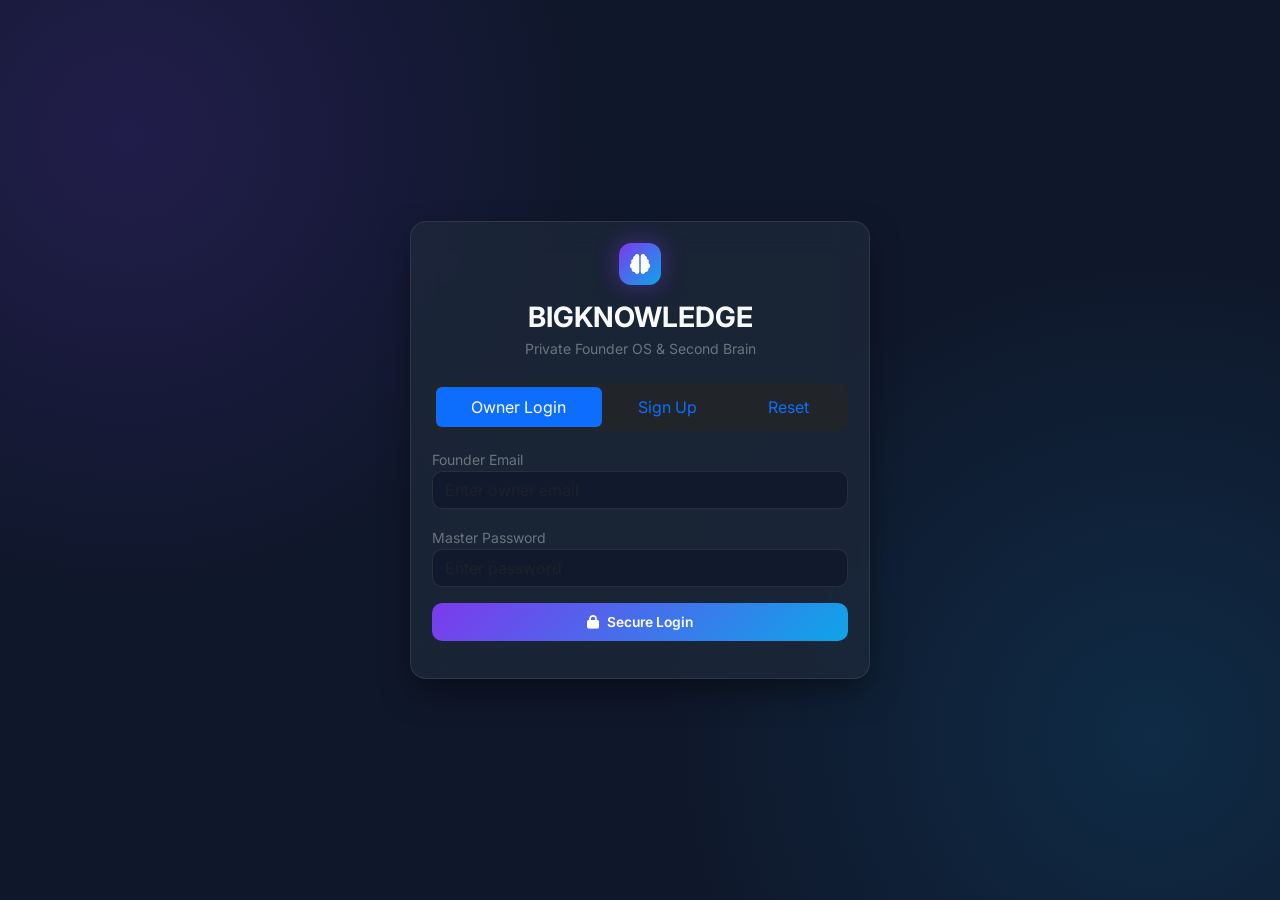
<file: login.html>
<!DOCTYPE html>
<html lang="en" data-theme="dark">
<head>
  <meta charset="UTF-8">
  <meta name="viewport" content="width=device-width, initial-scale=1.0">
  <title>Authentication — BIGKNOWLEDGE Founder OS</title>
  <link href="https://cdn.jsdelivr.net/npm/bootstrap@5.3.3/dist/css/bootstrap.min.css" rel="stylesheet">
  <link href="https://cdnjs.cloudflare.com/ajax/libs/font-awesome/6.5.2/css/all.min.css" rel="stylesheet">
  <link href="https://fonts.googleapis.com/css2?family=Inter:wght@400;600;700;800&display=swap" rel="stylesheet">
  <link href="/static/css/style.css" rel="stylesheet">
<body class="d-flex align-items-center justify-content-center min-vh-100 p-3">

  <div class="glass-card" style="max-width: 460px; width: 100%;">
    <div class="text-center mb-4">
      <div class="brand-icon mx-auto mb-3"><i class="fa-solid fa-brain"></i></div>
      <h3 class="fw-bold mb-1">BIGKNOWLEDGE</h3>
      <p class="small text-secondary mb-0">Private Founder OS & Second Brain</p>
    </div>

    <ul class="nav nav-pills nav-fill mb-3 bg-dark p-1 rounded-3" role="tablist">
      <li class="nav-item"><button class="nav-link active" data-bs-toggle="pill" data-bs-target="#tab-login">Owner Login</button></li>
      <li class="nav-item"><button class="nav-link" data-bs-toggle="pill" data-bs-target="#tab-signup">Sign Up</button></li>
      <li class="nav-item"><button class="nav-link" data-bs-toggle="pill" data-bs-target="#tab-reset">Reset</button></li>
    </ul>

    <div class="tab-content">
      <!-- Restricted Owner Login Form -->
      <div class="tab-pane fade show active" id="tab-login">
        <form onsubmit="handleOwnerLogin(event)">
          <div class="mb-3">
            <label class="small text-secondary">Founder Email</label>
            <input type="email" id="loginEmail" class="form-control" placeholder="Enter owner email" required>
          </div>
          <div class="mb-3">
            <label class="small text-secondary">Master Password</label>
            <input type="password" id="loginPass" class="form-control" placeholder="Enter password" required>
          </div>
          <button type="submit" class="btn-brand w-100 mb-3"><i class="fa-solid fa-lock me-2"></i>Secure Login</button>
        </form>
      </div>

      <!-- Blocked Signup Form -->
      <div class="tab-pane fade" id="tab-signup">
        <form onsubmit="handleBlockSignup(event)">
          <div class="mb-2"><label class="small text-secondary">Full Name</label><input type="text" class="form-control" placeholder="Name" required></div>
          <div class="mb-2"><label class="small text-secondary">Email</label><input type="email" class="form-control" placeholder="email@domain.com" required></div>
          <div class="mb-2"><label class="small text-secondary">Role</label><select class="form-select"><option>Guest</option></select></div>
          <div class="mb-3"><label class="small text-secondary">Password</label><input type="password" class="form-control" required></div>
          <button type="submit" class="btn-secondary w-100" style="opacity: 0.7;">Create Account (Disabled)</button>
        </form>
      </div>

      <!-- Blocked Forgot Password -->
      <div class="tab-pane fade" id="tab-reset">
        <form onsubmit="event.preventDefault(); alert('⛔ Action not allowed.');">
          <div class="mb-3"><label class="small text-secondary">Registered Email</label><input type="email" class="form-control" required></div>
          <button type="submit" class="btn-brand w-100">Send Password Reset Link</button>
        </form>
      </div>
    </div>
  </div>

  <script src="https://cdn.jsdelivr.net/npm/bootstrap@5.3.3/dist/js/bootstrap.bundle.min.js"></script>
  
  <script>
    // 🔴 Apna asli Login ID aur Password yahan set karein
    const OWNER_EMAIL = "vijay@bigknowledge.io"; 
    const OWNER_PASS = "Admin@2026";

    function handleOwnerLogin(e) {
      e.preventDefault();
      const email = document.getElementById("loginEmail").value;
      const pass = document.getElementById("loginPass").value;

      if(email === OWNER_EMAIL && pass === OWNER_PASS) {
        // Correct credentials -> Redirect to Dashboard
        window.location.href = '/';
      } else {
        // Wrong credentials -> Show Error
        alert("⛔ Access Denied! Incorrect Email or Password. Only Mr. Vijay Mistry is authorized to access this system.");
      }
    }

    function handleBlockSignup(e) {
      e.preventDefault();
      // Block new users from registering
      alert("⛔ Registrations are CLOSED. This is a private system, only the Owner can log in.");
    }
  </script>
</body>
</html>
</file>
<file: static/css/style.css>
:root {
  --primary: #7C3AED;
  --secondary: #0EA5E9;
  --accent: #10B981;
  --highlight: #F59E0B;
  --danger: #EF4444;
  --dark-bg: #0F172A;
  --light-bg: #F8FAFC;

  --bg-main: #0F172A;
  --bg-surface: rgba(30, 41, 59, 0.74);
  --bg-sidebar: #090D16;
  --bg-input: rgba(15, 23, 42, 0.72);
  --text-main: #F8FAFC;
  --text-muted: #94A3B8;
  --border-glass: rgba(255, 255, 255, 0.09);
  --shadow-elevated: 0 14px 34px -6px rgba(0, 0, 0, 0.5);
}

[data-theme="light"] {
  --bg-main: #F8FAFC;
  --bg-surface: rgba(255, 255, 255, 0.94);
  --bg-sidebar: #FFFFFF;
  --bg-input: #F1F5F9;
  --text-main: #0F172A;
  --text-muted: #475569;
  --border-glass: rgba(15, 23, 42, 0.11);
  --shadow-elevated: 0 10px 26px -4px rgba(15, 23, 42, 0.08);
}

* {
  box-sizing: border-box;
}

body {
  margin: 0;
  font-family: 'Inter', -apple-system, BlinkMacSystemFont, sans-serif;
  background-color: var(--bg-main);
  background-image:
    radial-gradient(circle at 10% 15%, rgba(124, 58, 237, 0.17), transparent 34%),
    radial-gradient(circle at 90% 82%, rgba(14, 165, 233, 0.14), transparent 36%);
  color: var(--text-main);
  min-height: 100vh;
  overflow-x: hidden;
}

/* App Shell & Fixed Sidebar */
.app-shell {
  display: flex;
  min-height: 100vh;
}

.sidebar {
  width: 285px;
  background: var(--bg-sidebar);
  border-right: 1px solid var(--border-glass);
  position: fixed;
  top: 0;
  bottom: 0;
  left: 0;
  z-index: 1040;
  display: flex;
  flex-direction: column;
  overflow-y: auto;
  transition: transform 0.25s cubic-bezier(0.4, 0, 0.2, 1);
}

.sidebar::-webkit-scrollbar {
  width: 5px;
}
.sidebar::-webkit-scrollbar-thumb {
  background: rgba(148, 163, 184, 0.25);
  border-radius: 99px;
}

.brand-box {
  padding: 1.25rem 1.35rem;
  border-bottom: 1px solid var(--border-glass);
  display: flex;
  align-items: center;
  gap: 12px;
}

.brand-icon {
  width: 42px;
  height: 42px;
  border-radius: 12px;
  background: linear-gradient(135deg, var(--primary), var(--secondary));
  display: flex;
  align-items: center;
  justify-content: center;
  color: #fff;
  font-size: 1.25rem;
  box-shadow: 0 0 24px rgba(124, 58, 237, 0.45);
}

.nav-group-label {
  font-size: 0.68rem;
  font-weight: 700;
  text-transform: uppercase;
  letter-spacing: 1.1px;
  color: var(--text-muted);
  padding: 1rem 1.35rem 0.35rem;
}

.nav-btn {
  display: flex;
  align-items: center;
  gap: 11px;
  width: calc(100% - 1.4rem);
  margin: 2px 0.7rem;
  padding: 0.6rem 0.9rem;
  border: none;
  border-radius: 10px;
  background: transparent;
  color: var(--text-muted);
  font-size: 0.85rem;
  font-weight: 500;
  text-align: left;
  transition: all 0.18s ease;
}

.nav-btn i {
  width: 18px;
  text-align: center;
  font-size: 0.95rem;
}

.nav-btn:hover,
.nav-btn.active {
  background: linear-gradient(90deg, rgba(124, 58, 237, 0.22), rgba(14, 165, 233, 0.08));
  color: var(--text-main);
  border-left: 3px solid var(--primary);
  font-weight: 600;
}

/* Main Content Area */
.main-area {
  flex: 1;
  margin-left: 285px;
  display: flex;
  flex-direction: column;
  min-width: 0;
}

.top-header {
  height: 70px;
  backdrop-filter: blur(16px);
  background: var(--bg-surface);
  border-bottom: 1px solid var(--border-glass);
  padding: 0 1.75rem;
  display: flex;
  align-items: center;
  justify-content: space-between;
  position: sticky;
  top: 0;
  z-index: 1020;
}

.search-bar-btn {
  background: var(--bg-input);
  border: 1px solid var(--border-glass);
  color: var(--text-muted);
  border-radius: 12px;
  padding: 0.52rem 1rem;
  width: 410px;
  max-width: 100%;
  display: flex;
  align-items: center;
  justify-content: space-between;
  cursor: pointer;
  transition: border-color 0.2s ease;
}

.search-bar-btn:hover {
  border-color: var(--primary);
}

/* Workspace Page Routing */
.module-page {
  display: none;
  padding: 1.75rem;
  animation: pageSlideIn 0.22s ease;
}

.module-page.active {
  display: block;
}

@keyframes pageSlideIn {
  from {
    opacity: 0;
    transform: translateY(6px);
  }
  to {
    opacity: 1;
    transform: translateY(0);
  }
}

/* Glass Cards & Micro-Interactions */
.glass-card {
  background: var(--bg-surface);
  backdrop-filter: blur(16px);
  border: 1px solid var(--border-glass);
  border-radius: 16px;
  padding: 1.3rem;
  box-shadow: var(--shadow-elevated);
  transition: transform 0.18s ease, border-color 0.18s ease;
}

.glass-card:hover {
  border-color: rgba(124, 58, 237, 0.38);
}

.kpi-box {
  display: flex;
  align-items: center;
  justify-content: space-between;
}

.kpi-icon-badge {
  width: 44px;
  height: 44px;
  border-radius: 12px;
  display: flex;
  align-items: center;
  justify-content: center;
  font-size: 1.15rem;
}

/* Buttons & Badges */
.btn-brand {
  background: linear-gradient(135deg, var(--primary), var(--secondary));
  color: #fff;
  border: none;
  border-radius: 10px;
  padding: 0.55rem 1.15rem;
  font-weight: 600;
  font-size: 0.86rem;
  transition: transform 0.15s ease, opacity 0.15s ease;
}

.btn-brand:hover {
  opacity: 0.93;
  transform: translateY(-1px);
  color: #fff;
}

.pill-badge {
  padding: 0.3rem 0.68rem;
  border-radius: 999px;
  font-size: 0.73rem;
  font-weight: 600;
  display: inline-block;
}

.pill-violet { background: rgba(124, 58, 237, 0.2); color: #C4B5FD; }
.pill-cyan { background: rgba(14, 165, 233, 0.2); color: #7DD3FC; }
.pill-emerald { background: rgba(16, 185, 129, 0.2); color: #6EE7B7; }
.pill-amber { background: rgba(245, 158, 11, 0.2); color: #FCD34D; }
.pill-crimson { background: rgba(239, 68, 68, 0.2); color: #FCA5A5; }

/* Kanban Board */
.kanban-grid {
  display: grid;
  grid-template-columns: repeat(6, minmax(240px, 1fr));
  gap: 1rem;
  overflow-x: auto;
  padding-bottom: 0.75rem;
}

.kanban-column {
  background: var(--bg-input);
  border: 1px solid var(--border-glass);
  border-radius: 14px;
  padding: 0.9rem;
  min-height: 450px;
}

.kanban-item {
  background: var(--bg-surface);
  border: 1px solid var(--border-glass);
  border-radius: 12px;
  padding: 0.85rem;
  margin-bottom: 0.7rem;
  cursor: grab;
  transition: transform 0.15s ease, border-color 0.15s ease;
}

.kanban-item:hover {
  border-color: var(--primary);
  transform: translateY(-2px);
}

/* Business Model Canvas 9-Grid */
.bmc-container {
  display: grid;
  grid-template-columns: repeat(5, 1fr);
  gap: 12px;
}

.bmc-block {
  background: var(--bg-input);
  border: 1px solid var(--border-glass);
  border-radius: 12px;
  padding: 1rem;
  min-height: 165px;
}

/* Interactive Knowledge Graph Canvas */
#knowledgeGraphCanvas,
#mindMapCanvas {
  width: 100%;
  height: 480px;
  background: radial-gradient(circle at center, rgba(30, 41, 59, 0.92), rgba(9, 13, 22, 0.98));
  border: 1px solid var(--border-glass);
  border-radius: 16px;
}

/* Form Inputs */
.form-control,
.form-select {
  background: var(--bg-input);
  border: 1px solid var(--border-glass);
  color: var(--text-main);
  border-radius: 10px;
}

.form-control:focus,
.form-select:focus {
  background: var(--bg-input);
  color: var(--text-main);
  border-color: var(--primary);
  box-shadow: 0 0 0 3px rgba(124, 58, 237, 0.25);
}

@media (max-width: 991px) {
  .sidebar {
    transform: translateX(-100%);
  }
  .sidebar.open {
    transform: translateX(0);
  }
  .main-area {
    margin-left: 0;
  }
  .bmc-container {
    grid-template-columns: 1fr;
  }
}
</file>
